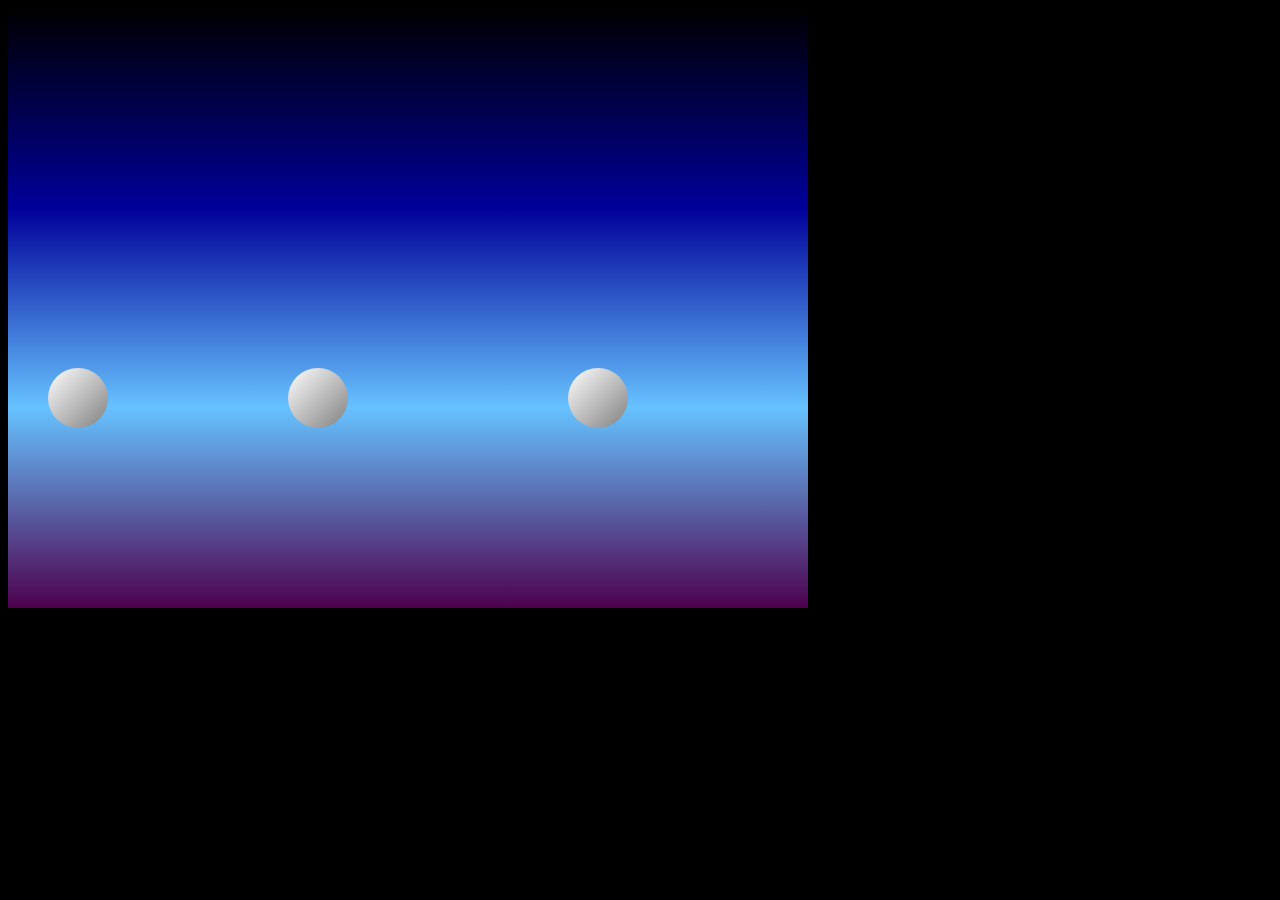
<file: bouncing balls/index.html>
<!DOCTYPE html>
<html  lang="en">
	<head>
	    <meta charset="UTF-8">
	    <title>Bouncing balls</title>
	    <link rel="stylesheet" href="style.css">
	</head>

	<body>
	      <div id="back">
		<div class="balloon-1 balloons"></div>
		<div class="balloon-2 balloons"></div>
		<div class="balloon-3 balloons"></div>
	      </div>

	</body>
</html>
</file>
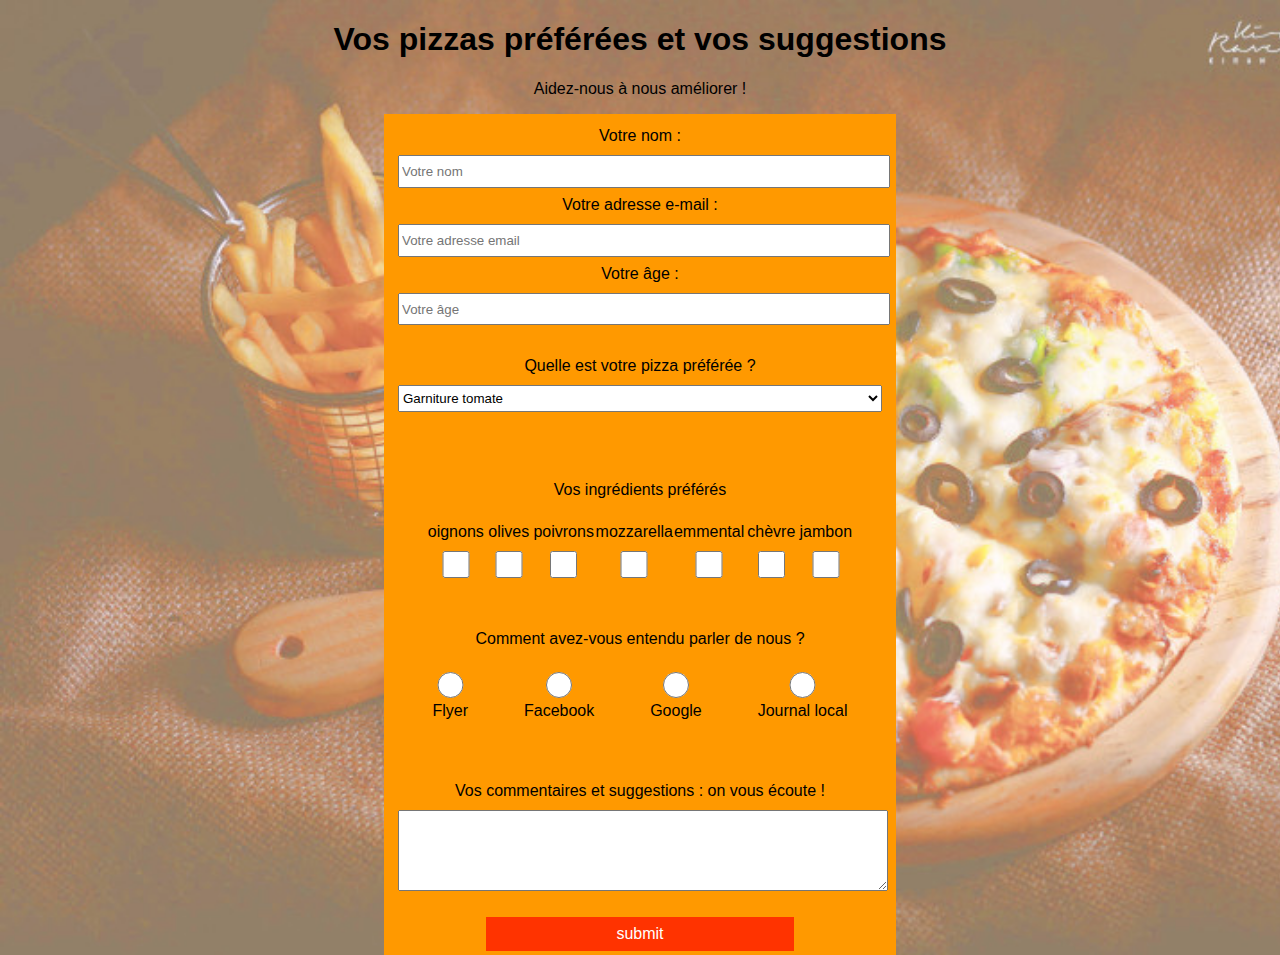
<file: la mamma pizzeria/index.html>
<!DOCTYPE html>
<html lang="fr">
    <head>
        <meta charset="utf-8">
        <meta name="viewport" content="width=device-width, initial-scale=1.0" />
        <title>Pizzeria La Mamma</title>
        <link rel="stylesheet" href="style.css">
    </head>
    <body>
        <h1 id="title">Vos pizzas préférées et vos suggestions</h1>
        <p id="description">Aidez-nous à nous améliorer !</p>
        <form id="survey-form">
            <fieldset>
                <label id="name-label">Votre nom :<input id="name" type="text" placeholder="Votre nom" required></label>
                <label id="email-label">Votre adresse e-mail :<input id="email" type="email" placeholder="Votre adresse email" required></label>
                <label id="number-label">Votre âge :<input id="number" type="number" min="12" max="88" placeholder="Votre âge"></label>
            </fieldset>

            <fieldset>
                <label for="dropdown">Quelle est votre pizza préférée ?
                    <select id="dropdown">
                        <option value="tomate">Garniture tomate</option>
                        <option value="creme">Garniture crème fraîche</option>
                        <option value="calzone">Calzone</option>
                    </select>
                </label>
            </fieldset>
            <fieldset class="spacing">
                <p>Vos ingrédients préférés</p>
                <div class="line">
                    <label for="oignons">oignons<input type="checkbox" value="oignons" id="oignons"></label>
                    <label for="olives">olives<input type="checkbox" value="olives" id="olives"></label>
                    <label for="poivrons">poivrons<input type="checkbox" value="poivrons" id="poivrons"></label>
                    <label for="mozzarella">mozzarella<input type="checkbox" value="mozzarella" id="mozzarella"></label>
                    <label for="emmental">emmental<input type="checkbox" value="emmental" id="emmental"></label>
                    <label for="chevre">chèvre<input type="checkbox" value="chevre" id="chevre"></label>
                    <label for="jambon">jambon<input type="checkbox" value="jambon" id="jambon"></label>
                </div>
            </fieldset>

            <fieldset class="spacing">
                <legend>Comment avez-vous entendu parler de nous ?</legend>
                <div class="line">
                    <label for="flyer"><input name="publicite" id="flyer" type="radio" value="flyer">Flyer</label>
                    <label for="facebook"><input name="publicite" id="facebook" type="radio" value="facebook">Facebook</label>
                    <label for="google"><input name="publicite" id="google" type="radio" value="google">Google</label>
                    <label for="journal-local"><input name="publicite" id="journal-local" type="radio" value="journal-local">Journal local</label>

                </div>
            </fieldset>
            <fieldset>
                <label for="suggestions">Vos commentaires et suggestions : on vous écoute !
                    <textarea id="suggestions" rows="5" cols="30"></textarea>
                </label>
            </fieldset>

            <input type="submit" value="submit" id="submit">
        </form>
    </body>
</html>
</file>
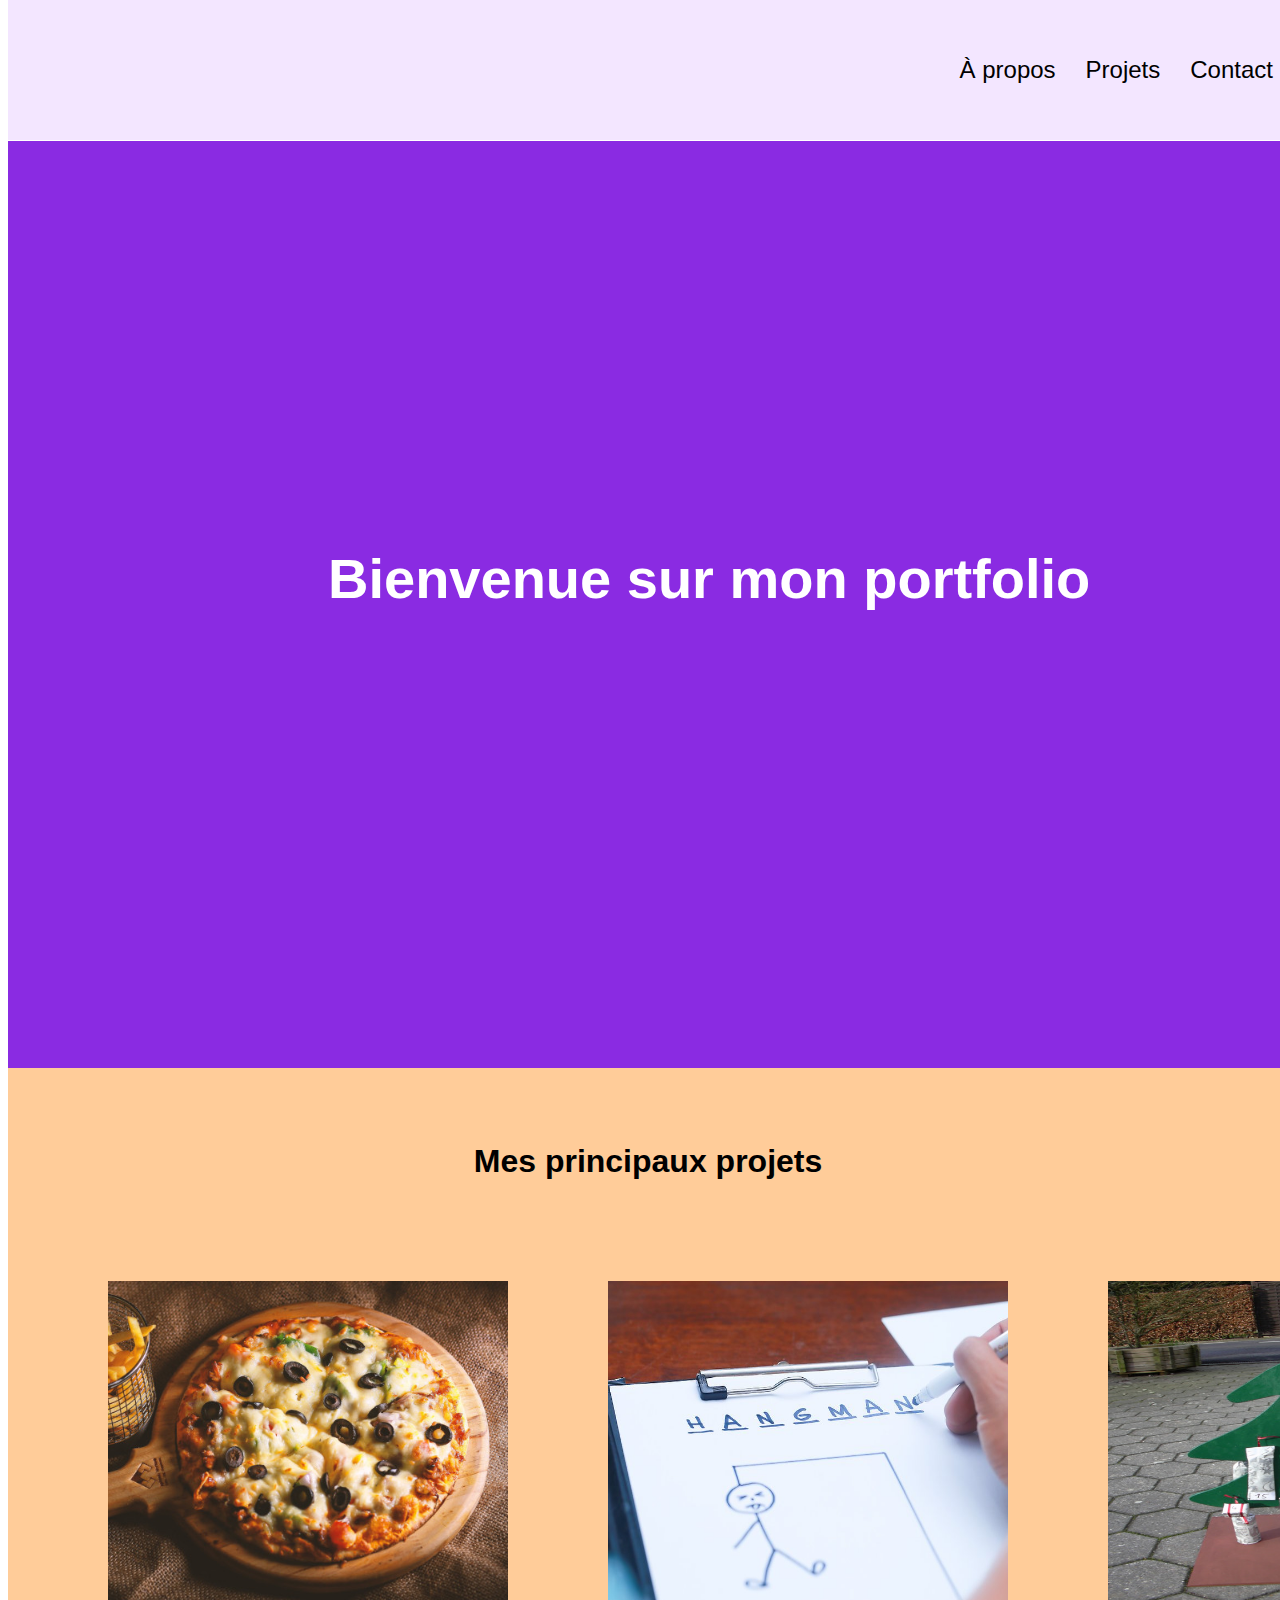
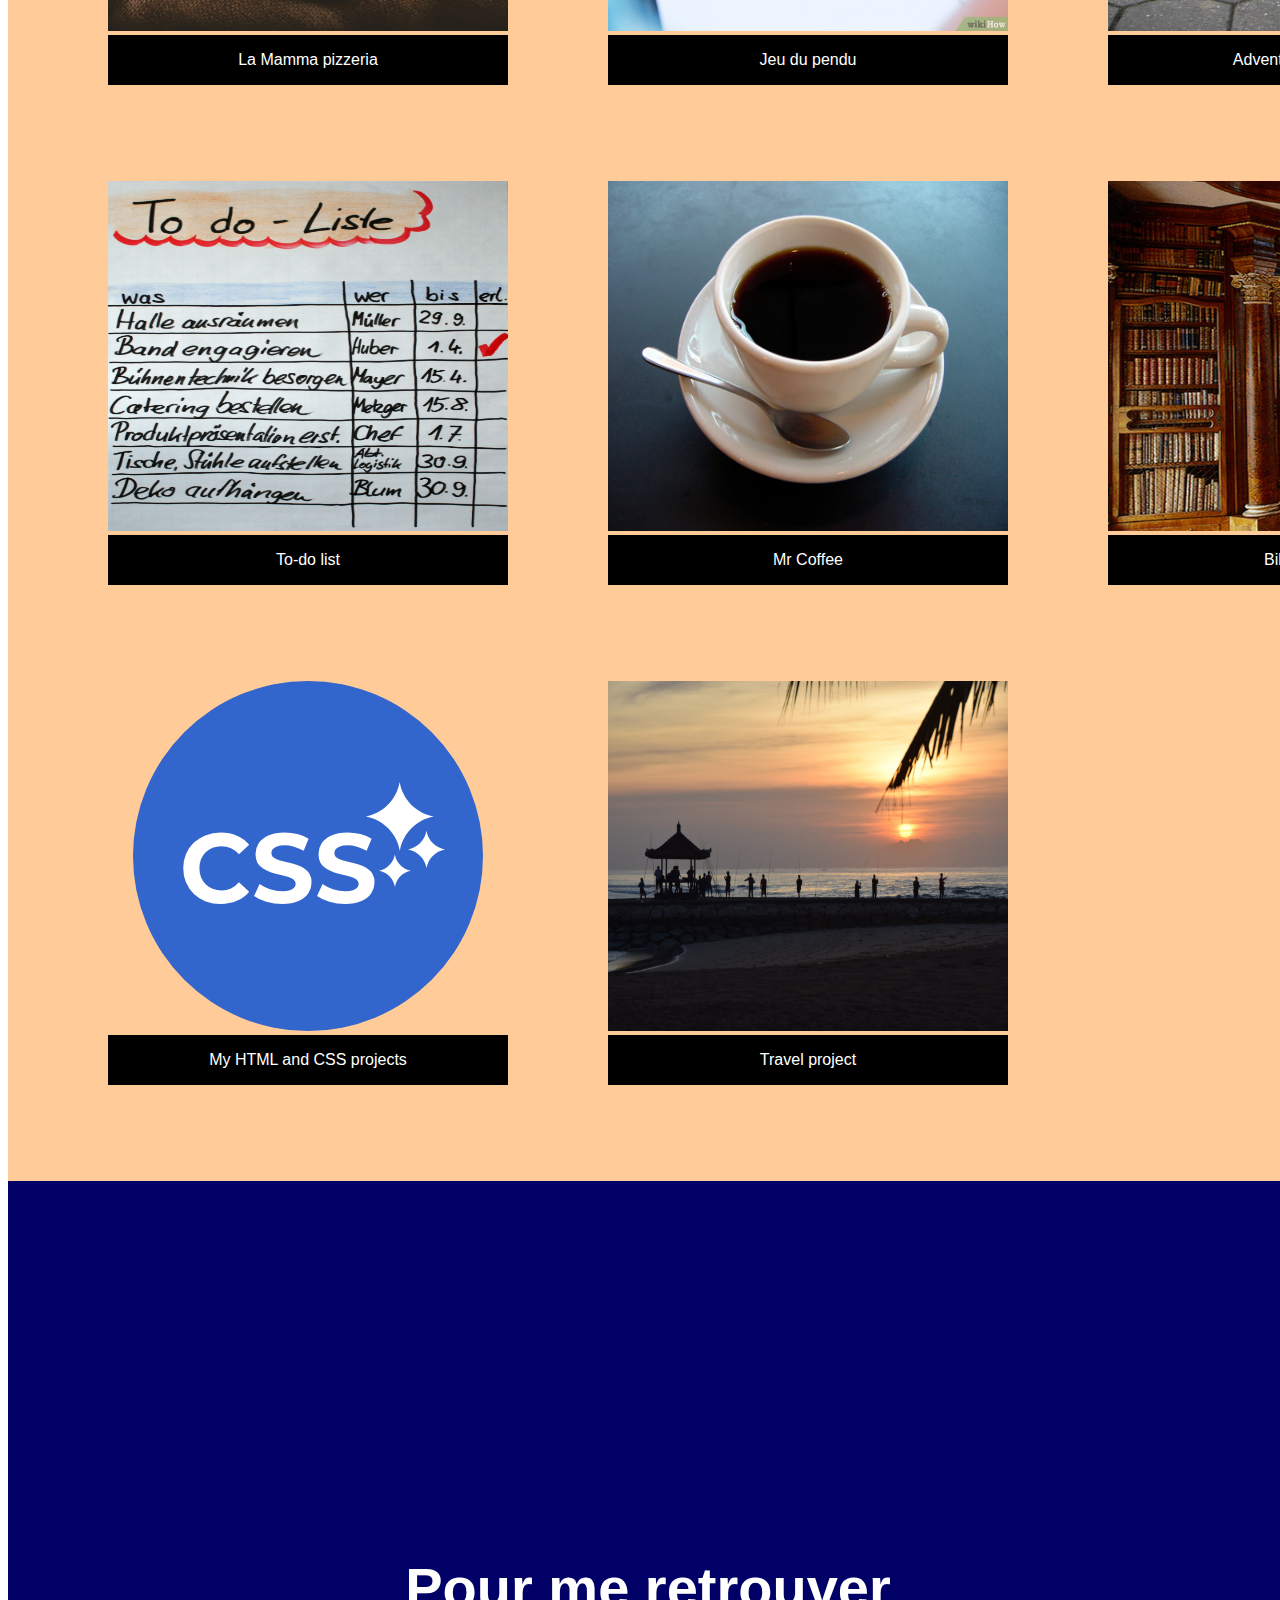
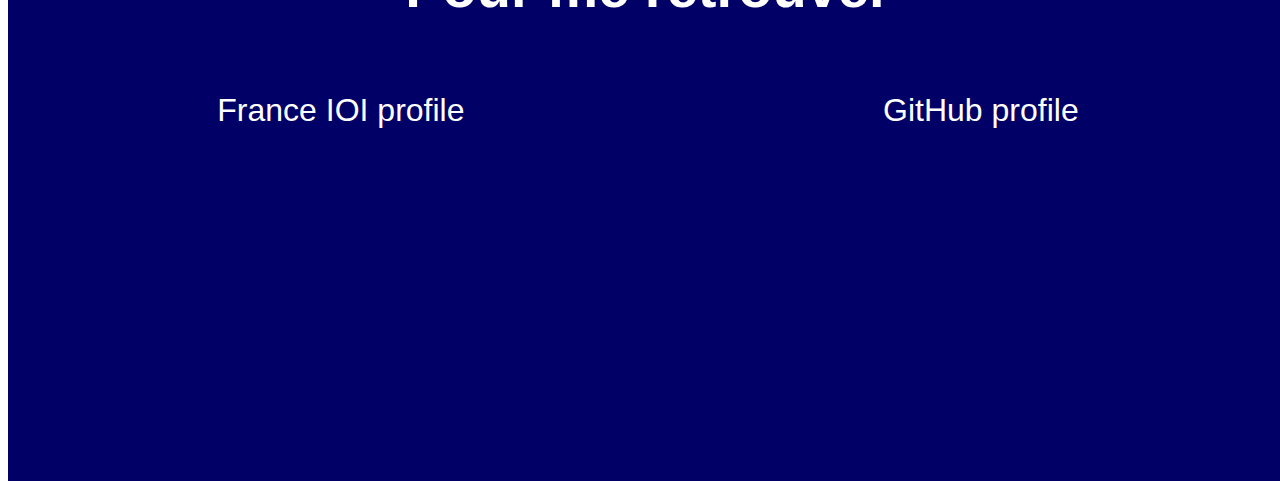
<file: personal portfolio/index.html>
<!DOCTYPE html>
<html lang="fr">
  
    <head>
        <meta charset="UTF-8">
        <meta name="viewport" content="width=device-width, initial-scale=1.0">
        <title>Portfolio personnel</title>
        <link rel="stylesheet" href="styles.css">
    </head>

    <body>
        <header id="header">
            <nav id="navbar">
                <a class="nav-link" href="#welcome-section">À propos</a>
                <a class="nav-link" href="#projects">Projets</a>
                <a class="nav-link" href="#profile">Contact</a>
            </nav>
        </header>
        <div id="reste">

            <section id="welcome-section">
                <h1>Bienvenue sur mon portfolio</h1>
            </section>
            <section id="projects">
                <h2>Mes principaux projets</h2>
                <div id="grid-elements">
                    <div class="project-tile">
                        <div class="tile-up"><img src="assets/pizza.jpeg" alt="image d'une pizza"></div>
                        <div class="tile-bottom"><a href="https://github.com/morgane-du-tweize/lamamma">La Mamma pizzeria</a></div>
                    </div>
                    <div class="project-tile">
                        <div class="tile-up"><img src="assets/pendu.jpg" alt="dessin du jeu du pendu"></div>
                        <div class="tile-bottom"><a href="https://github.com/morgane-du-tweize/Hangman">Jeu du pendu</a></div>
                    </div>
                    <div class="project-tile">
                        <div class="tile-up"><img src="assets/advent.jpg" alt="calendrier de l'avent avec un sapin"></div>
                        <div class="tile-bottom"><a href="https://github.com/morgane-du-tweize/adventofcode2021">Advent of Code 2021</a></div>
                    </div>
                    <div class="project-tile">
                        <div class="tile-up"><img src="assets/to_do_list.jpg" alt="tableau d'une liste de choses à faire"></div>
                        <div class="tile-bottom"><a href="https://github.com/morgane-du-tweize/todolist">To-do list</a></div>
                    </div>
                    <div class="project-tile">
                        <div class="tile-up"><img src="assets/cafe.jpg" alt="photo d'une tasse de café"></div>
                        <div class="tile-bottom"><a href="https://github.com/morgane-du-teize/mr_coffee">Mr Coffee</a></div>
                    </div>
                    <div class="project-tile">
                        <div class="tile-up"><img src="assets/biblio.jpg" alt="photo d'une bibliothèque"></div>
                        <div class="tile-bottom"><a href="https://github.com/morgane-du-tweize/Bibliotheque">Bibliothèque</a></div>
                    </div>
                    <div class="project-tile">
                        <div class="tile-up"><img src="assets/CSS_icon.svg" alt="logo CSS"></div>
                        <div class="tile-bottom"><a href="https://github.com/morgane-du-tweize/HTML-CSS-works">My HTML and CSS projects</a></div>
                    </div>
                    <div class="project-tile">
                        <div class="tile-up"><img src="assets/travel.jpg" alt="photo d'une plage au coucher du soleil"></div>
                        <div class="tile-bottom"><a href="https://github.com/morgane-du-tweize/retravel">Travel project</a></div>
                    </div>
                </div>
            </section>

            <section id="profile">
                <h2>Pour me retrouver</h2>
                <div id="bottom-links">
                    <div class="bottom-profile"><a href="http://www.france-ioi.org/user/perso.php?sLogin=applefield">France IOI profile</a> </div>
                    <div class="bottom-profile"><a href="https://github.com/morgane-du-tweize">GitHub profile</a> </div>
                </div>
            </section>

            <footer></footer>
        </div>

    </body>
</html>
</file>
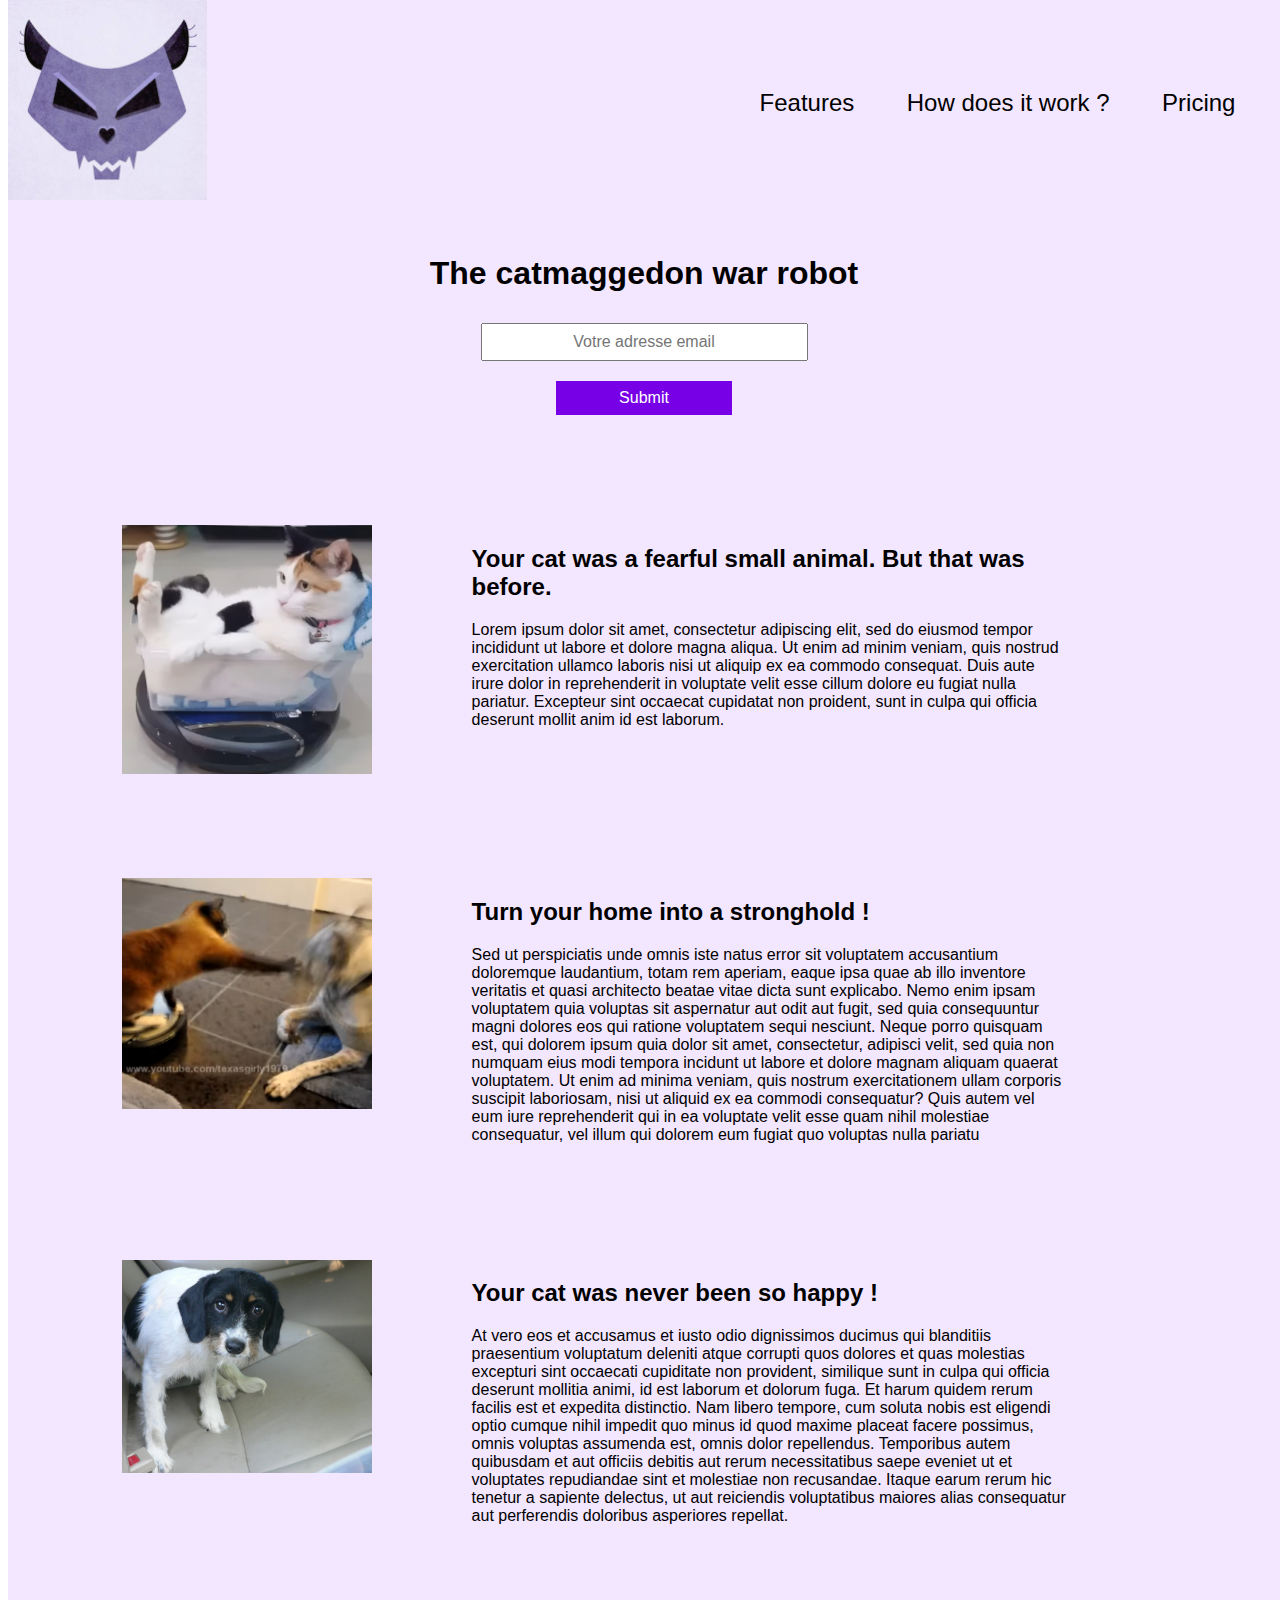
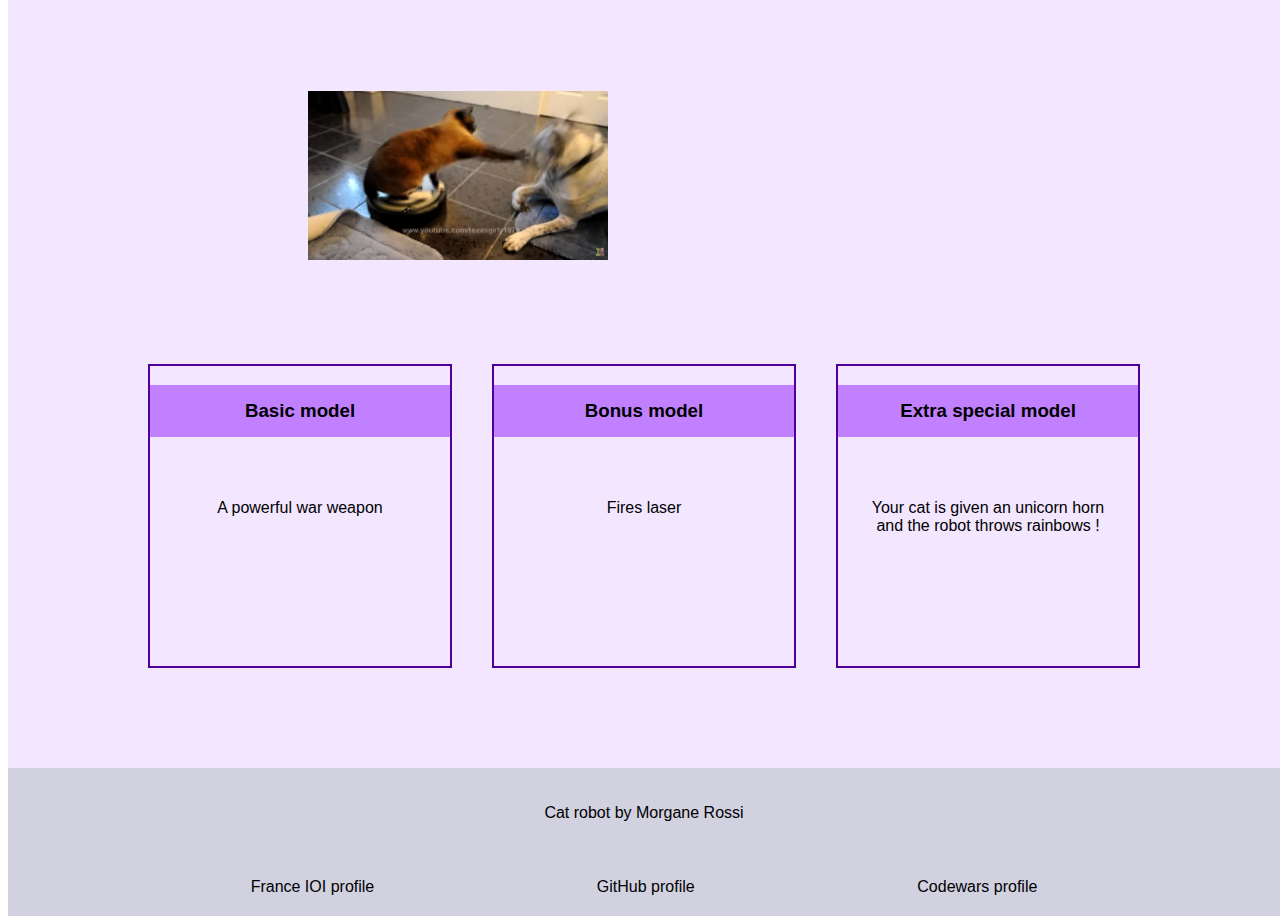
<file: product landing page/index.html>
<!DOCTYPE html>
<html lang="en">
<head>
    <meta charset="UTF-8" />
    <meta name="viewport" content="width=device-width, initial-scale=1.0">
    <title>Premium cat war robot</title>
    <link rel="stylesheet" href="style.css">
</head>
 
<body>
    <header id="header">
        <div>
            <img src="assets/stylized_cat.jpg" alt="a robotic cat" id="header-img">
        </div>

        <nav id="nav-bar">
            <a class="nav-link" href="#top-features">Features</a>
            <a class="nav-link" href="#iframe">How does it work ?</a>
            <a class="nav-link" href="#prices">Pricing</a>
        </nav>
    </header>

    <div id="reste">
        <div id="top-presentation">
            <h1>The catmaggedon war robot</h1>
            <form id="form" action="https://www.freecodecamp.com/email-submit">
     
                <label id="email-label"><input id="email" type="email" placeholder="Votre adresse email"></label><br>
                <input type="submit" value="Submit" id="submit">
            </form>
        </div>

        <div id="top-features">
            <div class="feature-element">
                <div ><img class="img-features" src="assets/catroomba.png" alt="a cat inside a box on a roomba robot"></div>
                <div class="text-features">
                    <h2>Your cat was a fearful small animal. But that was before.</h2>
                    <p>
                        Lorem ipsum dolor sit amet, consectetur adipiscing elit, sed do eiusmod tempor incididunt ut labore et dolore magna aliqua.
                         Ut enim ad minim veniam, quis nostrud exercitation ullamco laboris nisi ut aliquip ex ea commodo consequat.
                          Duis aute irure dolor in reprehenderit in voluptate velit esse cillum dolore eu fugiat nulla pariatur.
                           Excepteur sint occaecat cupidatat non proident, sunt in culpa qui officia deserunt mollit anim id est laborum.
                    </p>
                </div>
            </div>

            <div class="feature-element">
                <div ><img class="img-features" src="assets/punch.png" alt="a cat on a roomba robot and hitting a dog"></div>
                <div class="text-features">
                    <h2>Turn your home into a stronghold !</h2>
                    <p>
                        Sed ut perspiciatis unde omnis iste natus error sit voluptatem accusantium doloremque laudantium, totam rem aperiam,
                         eaque ipsa quae ab illo inventore veritatis et quasi architecto beatae vitae dicta sunt explicabo.
                          Nemo enim ipsam voluptatem quia voluptas sit aspernatur aut odit aut fugit,
                           sed quia consequuntur magni dolores eos qui ratione voluptatem sequi nesciunt.
                            Neque porro quisquam est, qui dolorem ipsum quia dolor sit amet, consectetur, adipisci velit,
                             sed quia non numquam eius modi tempora incidunt ut labore et dolore magnam aliquam quaerat voluptatem.
                              Ut enim ad minima veniam, quis nostrum exercitationem ullam corporis suscipit laboriosam, nisi ut aliquid ex ea commodi consequatur?
                               Quis autem vel eum iure reprehenderit qui in ea voluptate velit esse quam nihil molestiae consequatur,
                                vel illum qui dolorem eum fugiat quo voluptas nulla pariatu
                    </p>
                </div>
            </div>

            <div class="feature-element">
                <div ><img class="img-features" src="assets/scareddog.png" alt="a scared dog"></div>
                <div class="text-features">
                    <h2>Your cat was never been so happy !</h2>
                    <p>At vero eos et accusamus et iusto odio dignissimos ducimus qui blanditiis praesentium voluptatum deleniti atque corrupti quos dolores
                         et quas molestias excepturi sint occaecati cupiditate non provident, similique sunt in culpa qui officia deserunt mollitia animi,
                          id est laborum et dolorum fuga. Et harum quidem rerum facilis est et expedita distinctio. Nam libero tempore,
                           cum soluta nobis est eligendi optio cumque nihil impedit quo minus id quod maxime placeat facere possimus, omnis voluptas assumenda est,
                            omnis dolor repellendus. Temporibus autem quibusdam et aut officiis debitis aut rerum necessitatibus saepe eveniet ut et
                             voluptates repudiandae sint et molestiae non recusandae. Itaque earum rerum hic tenetur a sapiente delectus,
                              ut aut reiciendis voluptatibus maiores alias consequatur aut perferendis doloribus asperiores repellat.</p>
                </div>
            </div>

        </div>

        <div id="iframe">
                <img src="assets/punch_deux.png" alt="larger image of a cat on a roomba robot hitting a dog">
        </div>
        <div>
            
            <div id="prices">
                <div class="model">
                    <h3>Basic model</h3>
                    <br>
                    <p>A powerful war weapon</p>
                </div>
                <div class="model">
                    <h3>Bonus model</h3>
                    <br>
                    <p>Fires laser</p>
                </div>
                <div class="model">
                    <h3>Extra special model</h3>
                    <br>
                    <p>Your cat is given an unicorn horn and the robot throws rainbows !</p>
                </div>
            </div>
        </div>

        <footer id="footer">
            <p>Cat robot by Morgane Rossi</p>
            <div id="footer-links">
                <div><a href="http://www.france-ioi.org/user/perso.php?sLogin=applefield">France IOI profile</a> 
                </div>
                <div><a href="https://github.com/morgane-du-tweize">GitHub profile</a> </div>
                <div>Codewars profile</div>
            </div>

        </footer>
    </div>

</body>
</html>
</file>
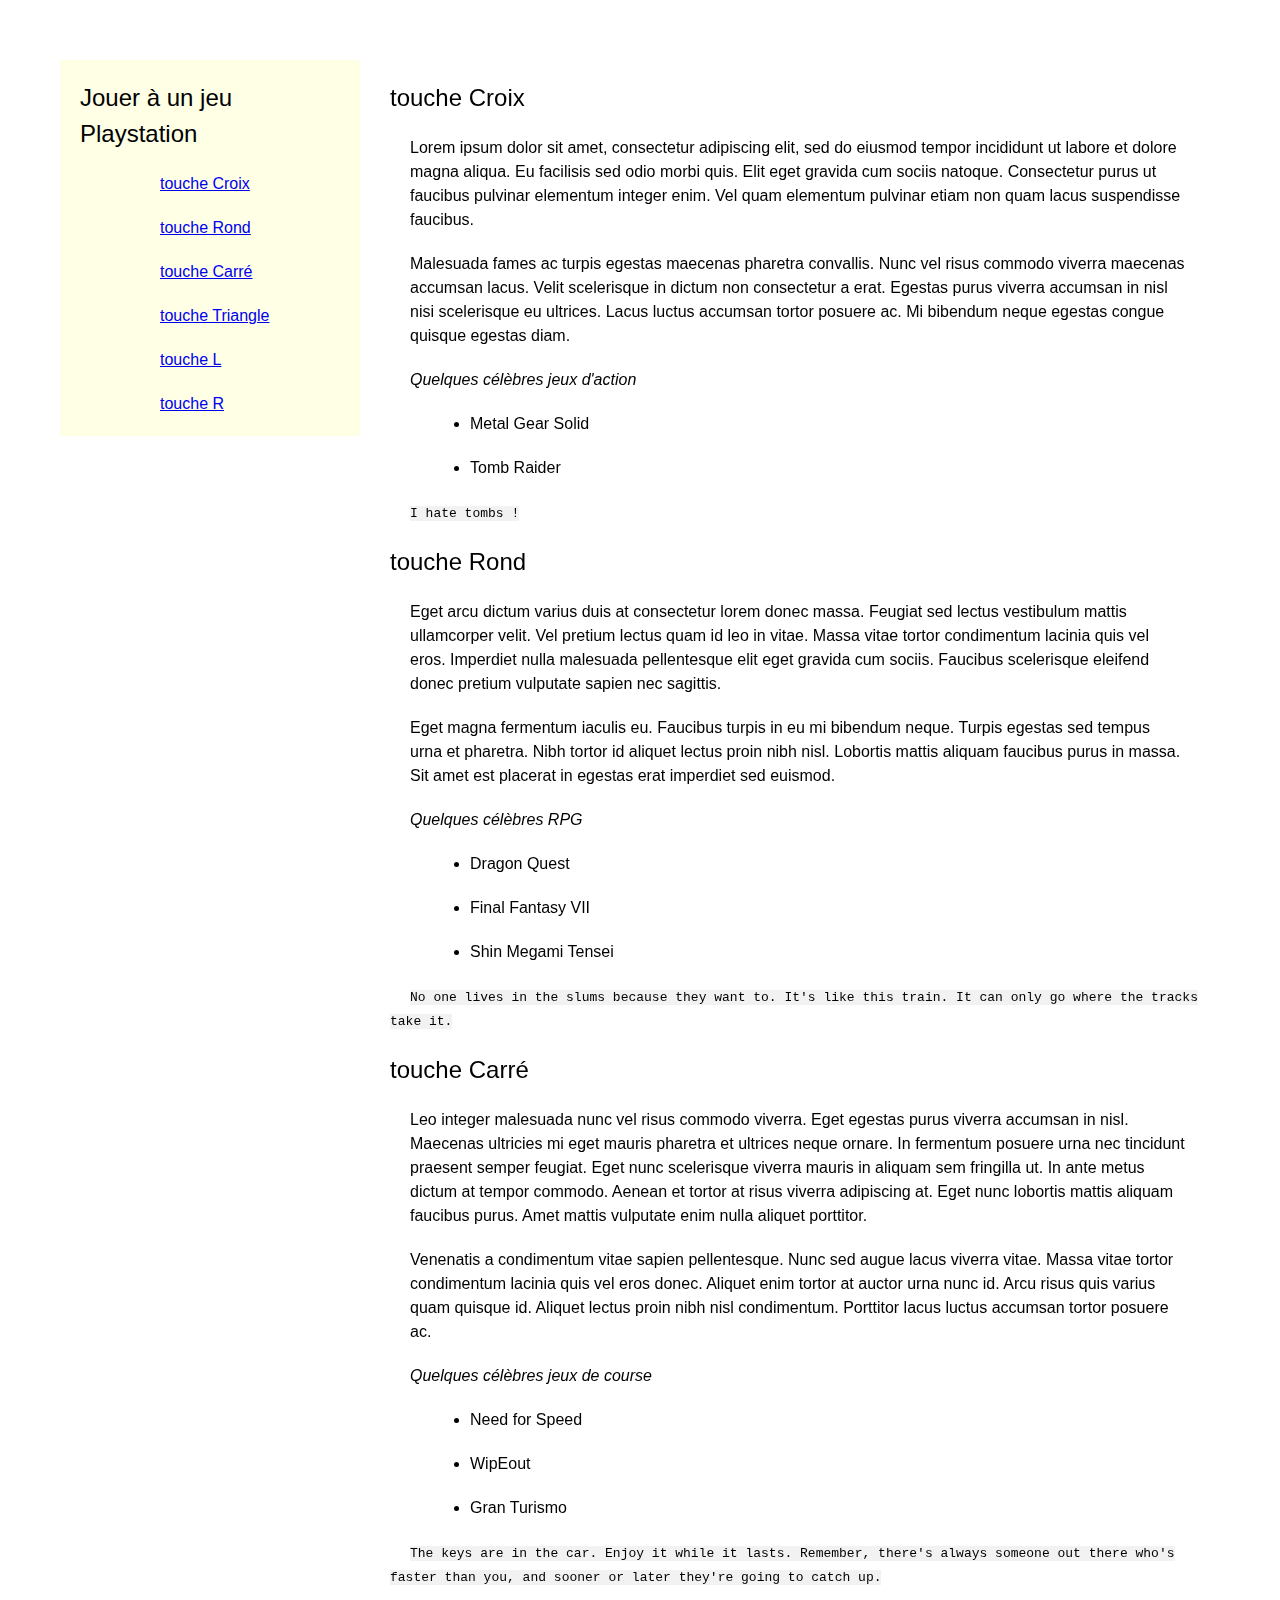
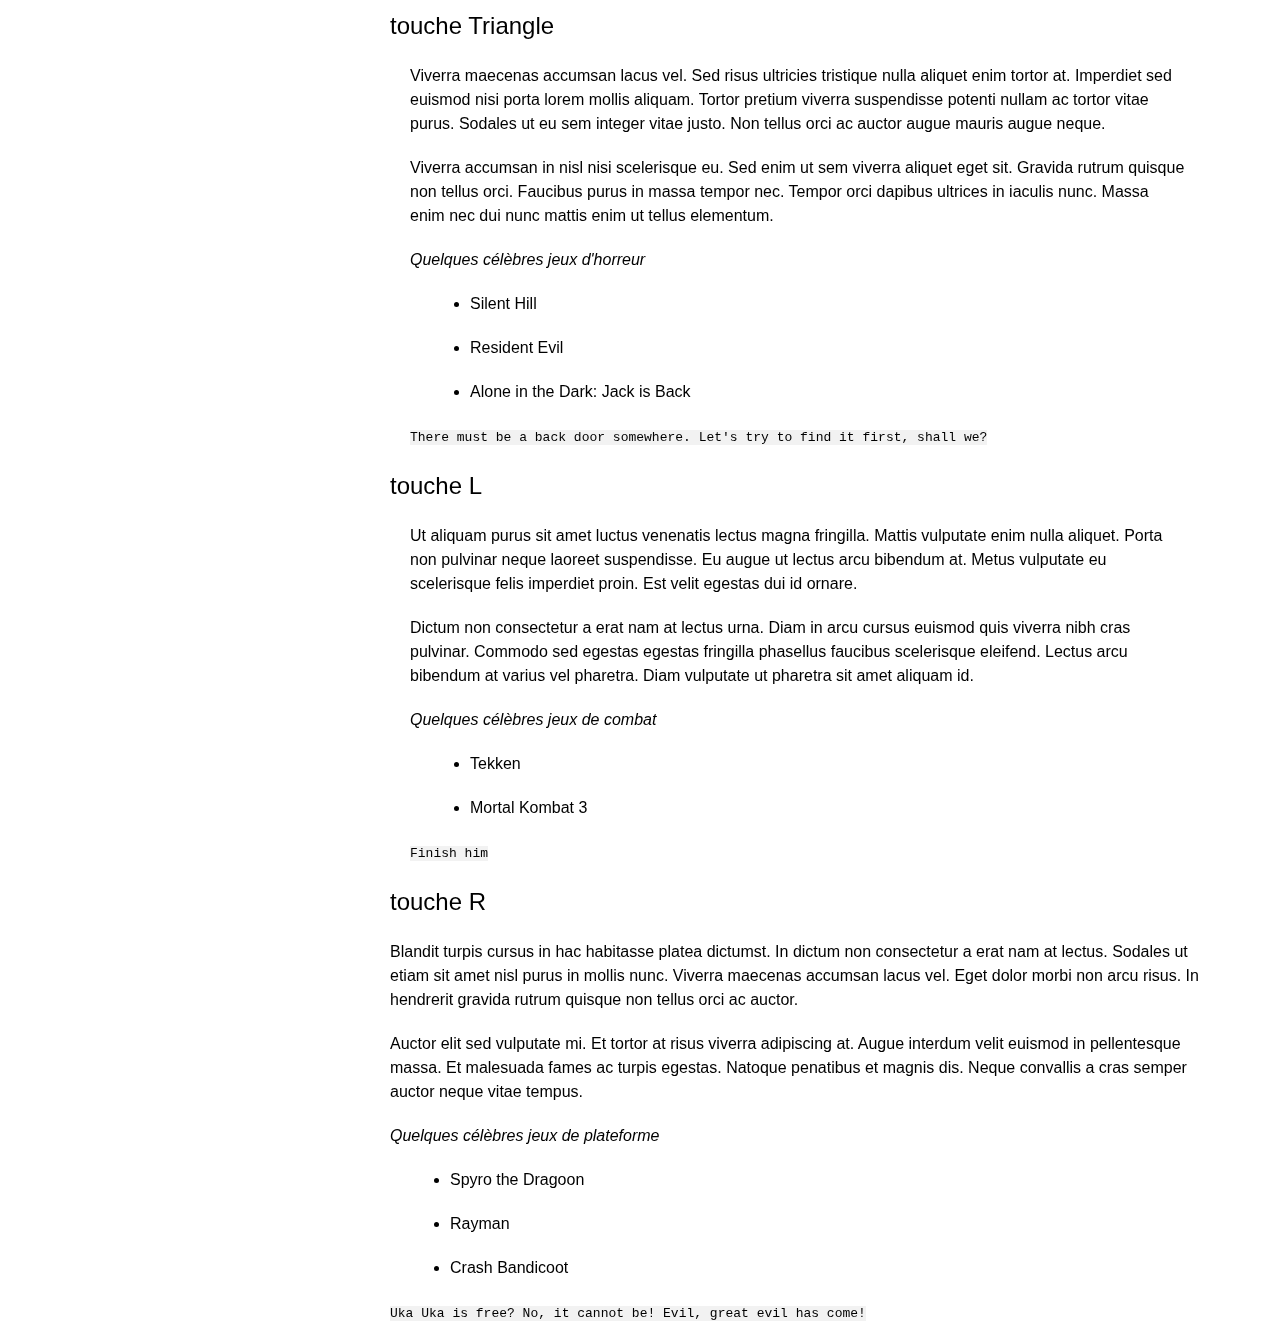
<file: technical documentation page/index.html>
<!DOCTYPE html>
<html lang="fr">
    <head>
        <meta charset="utf-8">
        <meta name="viewport" content="width=device-width">
        <title>Comment jouer à un jeu sur Playstation</title>
        <link rel="stylesheet" href="style.css">
    </head>
    <body>
        <nav id="navbar">
            <header>Jouer à un jeu Playstation</header>
            <ul>
                <li><a class="nav-link" href="#touche_Croix">touche Croix</a></li>
                <li><a class="nav-link" href="#touche_Rond">touche Rond</a></li>
                <li><a class="nav-link" href="#touche_Carré">touche Carré</a></li>
                <li><a class="nav-link" href="#touche_Triangle">touche Triangle</a></li>
                <li><a class="nav-link" href="#touche_L">touche L</a></li>
                <li><a class="nav-link" href="#touche_R">touche R</a></li>
            </ul>

        </nav>
        <main id="main-doc">
            <section class="main-section" id="touche_Croix">
                <header>touche Croix</header>
                <article>
                    <p>Lorem ipsum dolor sit amet, consectetur adipiscing elit, sed do eiusmod tempor incididunt ut labore et dolore magna aliqua. Eu facilisis sed odio morbi quis. Elit eget gravida cum sociis natoque. Consectetur purus ut faucibus pulvinar elementum integer enim. Vel quam elementum pulvinar etiam non quam lacus suspendisse faucibus.</p>
                    <p>Malesuada fames ac turpis egestas maecenas pharetra convallis. Nunc vel risus commodo viverra maecenas accumsan lacus. Velit scelerisque in dictum non consectetur a erat. Egestas purus viverra accumsan in nisl nisi scelerisque eu ultrices. Lacus luctus accumsan tortor posuere ac. Mi bibendum neque egestas congue quisque egestas diam.</p>
                    <p class="introducing">Quelques célèbres jeux d'action</p>
                    <ul>
                        <li>Metal Gear Solid</li>
                        <li>Tomb Raider</li>
                    </ul>
                    <code>I hate tombs !</code>
                </article>
            </section>
            <section class="main-section" id="touche_Rond">
                <header>touche Rond</header>
                <article>
                    <p>Eget arcu dictum varius duis at consectetur lorem donec massa. Feugiat sed lectus vestibulum mattis ullamcorper velit. Vel pretium lectus quam id leo in vitae. Massa vitae tortor condimentum lacinia quis vel eros. Imperdiet nulla malesuada pellentesque elit eget gravida cum sociis. Faucibus scelerisque eleifend donec pretium vulputate sapien nec sagittis.</p>
                    <p>Eget magna fermentum iaculis eu. Faucibus turpis in eu mi bibendum neque. Turpis egestas sed tempus urna et pharetra. Nibh tortor id aliquet lectus proin nibh nisl. Lobortis mattis aliquam faucibus purus in massa. Sit amet est placerat in egestas erat imperdiet sed euismod. </p>
                    <p class="introducing">Quelques célèbres RPG</p>
                    <ul>
                        <li>Dragon Quest</li>
                        <li>Final Fantasy VII</li>
                        <li>Shin Megami Tensei</li>
                    </ul>
                    <code>No one lives in the slums because they want to. It's like this train. It can only go where the tracks take it.</code>
                </article>
            </section>
            <section class="main-section" id="touche_Carré">
                <header>touche Carré</header>
                <article>
                    <p>Leo integer malesuada nunc vel risus commodo viverra. Eget egestas purus viverra accumsan in nisl. Maecenas ultricies mi eget mauris pharetra et ultrices neque ornare. In fermentum posuere urna nec tincidunt praesent semper feugiat. Eget nunc scelerisque viverra mauris in aliquam sem fringilla ut. In ante metus dictum at tempor commodo. Aenean et tortor at risus viverra adipiscing at. Eget nunc lobortis mattis aliquam faucibus purus. Amet mattis vulputate enim nulla aliquet porttitor.</p>
                    <p>Venenatis a condimentum vitae sapien pellentesque. Nunc sed augue lacus viverra vitae. Massa vitae tortor condimentum lacinia quis vel eros donec. Aliquet enim tortor at auctor urna nunc id. Arcu risus quis varius quam quisque id. Aliquet lectus proin nibh nisl condimentum. Porttitor lacus luctus accumsan tortor posuere ac.</p>
                    <p class="introducing">Quelques célèbres jeux de course</p>
                    <ul>
                        <li>Need for Speed</li>
                        <li>WipEout</li>
                        <li>Gran Turismo</li>
                    </ul>
                    <code>The keys are in the car. Enjoy it while it lasts. Remember, there's always someone out there who's faster than you, and sooner or later they're going to catch up.</code>
                </article>
            </section>
            <section class="main-section" id="touche_Triangle">
                <header>touche Triangle</header>
                <article>
                    <p>Viverra maecenas accumsan lacus vel. Sed risus ultricies tristique nulla aliquet enim tortor at. Imperdiet sed euismod nisi porta lorem mollis aliquam. Tortor pretium viverra suspendisse potenti nullam ac tortor vitae purus. Sodales ut eu sem integer vitae justo. Non tellus orci ac auctor augue mauris augue neque.</p>
                    <p>Viverra accumsan in nisl nisi scelerisque eu. Sed enim ut sem viverra aliquet eget sit. Gravida rutrum quisque non tellus orci. Faucibus purus in massa tempor nec. Tempor orci dapibus ultrices in iaculis nunc. Massa enim nec dui nunc mattis enim ut tellus elementum.</p>
                    <p class="introducing">Quelques célèbres jeux d'horreur</p>
                    <ul>
                        <li>Silent Hill</li>
                        <li>Resident Evil</li>
                        <li>Alone in the Dark: Jack is Back</li>
                    </ul>
                    <code>There must be a back door somewhere. Let's try to find it first, shall we?</code>
                </article>
            </section>
            <section class="main-section" id="touche_L">
                <header>touche L</header>
                <article>
                    <p>Ut aliquam purus sit amet luctus venenatis lectus magna fringilla. Mattis vulputate enim nulla aliquet. Porta non pulvinar neque laoreet suspendisse. Eu augue ut lectus arcu bibendum at. Metus vulputate eu scelerisque felis imperdiet proin. Est velit egestas dui id ornare.</p>
                    <p>Dictum non consectetur a erat nam at lectus urna. Diam in arcu cursus euismod quis viverra nibh cras pulvinar. Commodo sed egestas egestas fringilla phasellus faucibus scelerisque eleifend. Lectus arcu bibendum at varius vel pharetra. Diam vulputate ut pharetra sit amet aliquam id.</p>
                    <p class="introducing">Quelques célèbres jeux de combat</p>
                    <ul>
                        <li>Tekken</li>
                        <li>Mortal Kombat 3</li>
                    </ul>
                    <code>Finish him</code>
                </article>
            </section>
            <section class="main-section" id="touche_R">
                <header>touche R</header>
                <p>Blandit turpis cursus in hac habitasse platea dictumst. In dictum non consectetur a erat nam at lectus. Sodales ut etiam sit amet nisl purus in mollis nunc. Viverra maecenas accumsan lacus vel. Eget dolor morbi non arcu risus. In hendrerit gravida rutrum quisque non tellus orci ac auctor.</p>
                <p>Auctor elit sed vulputate mi. Et tortor at risus viverra adipiscing at. Augue interdum velit euismod in pellentesque massa. Et malesuada fames ac turpis egestas. Natoque penatibus et magnis dis. Neque convallis a cras semper auctor neque vitae tempus.</p>
                <p class="introducing">Quelques célèbres jeux de plateforme</p>
                <ul>
                    <li>Spyro the Dragoon</li>
                    <li>Rayman</li>
                    <li>Crash Bandicoot</li>
                </ul>
                <code>Uka Uka is free? No, it cannot be! Evil, great evil has come!</code>
            </section>
        </main>
    </body>
</html>
</file>
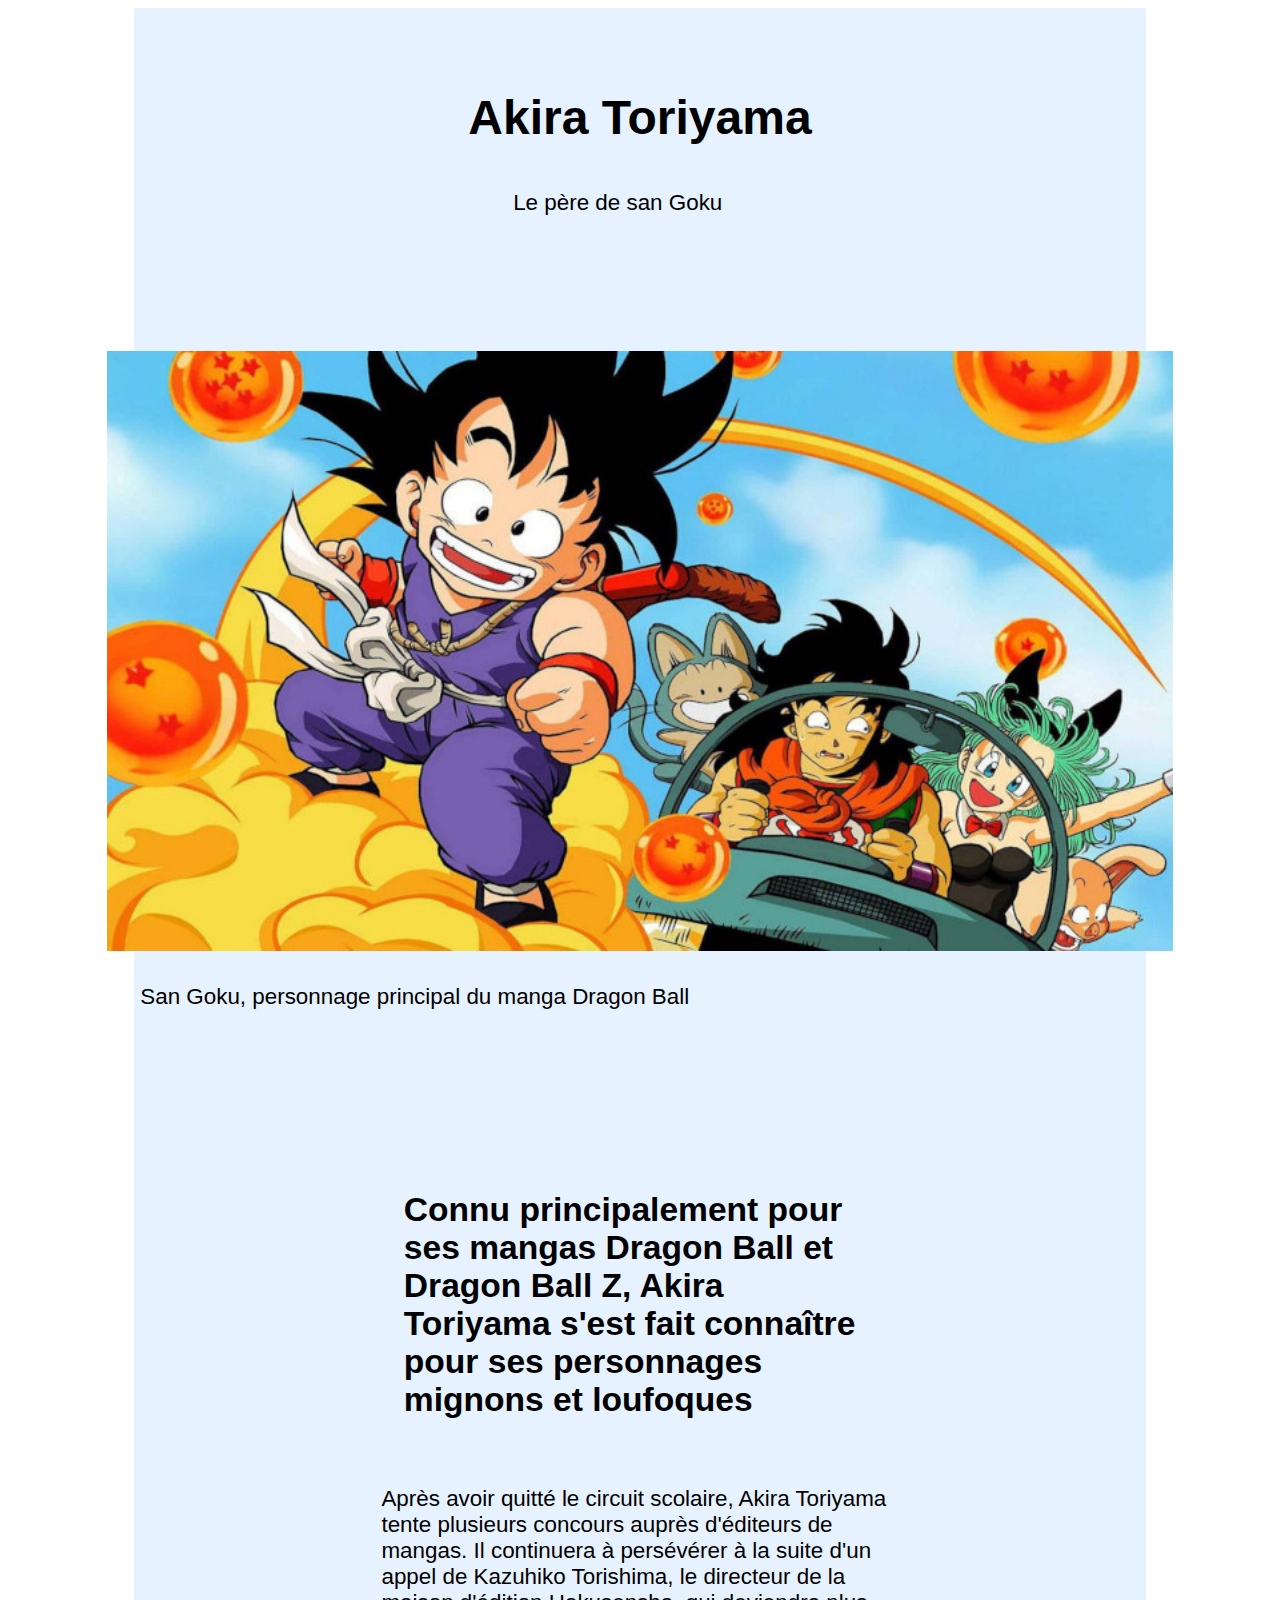
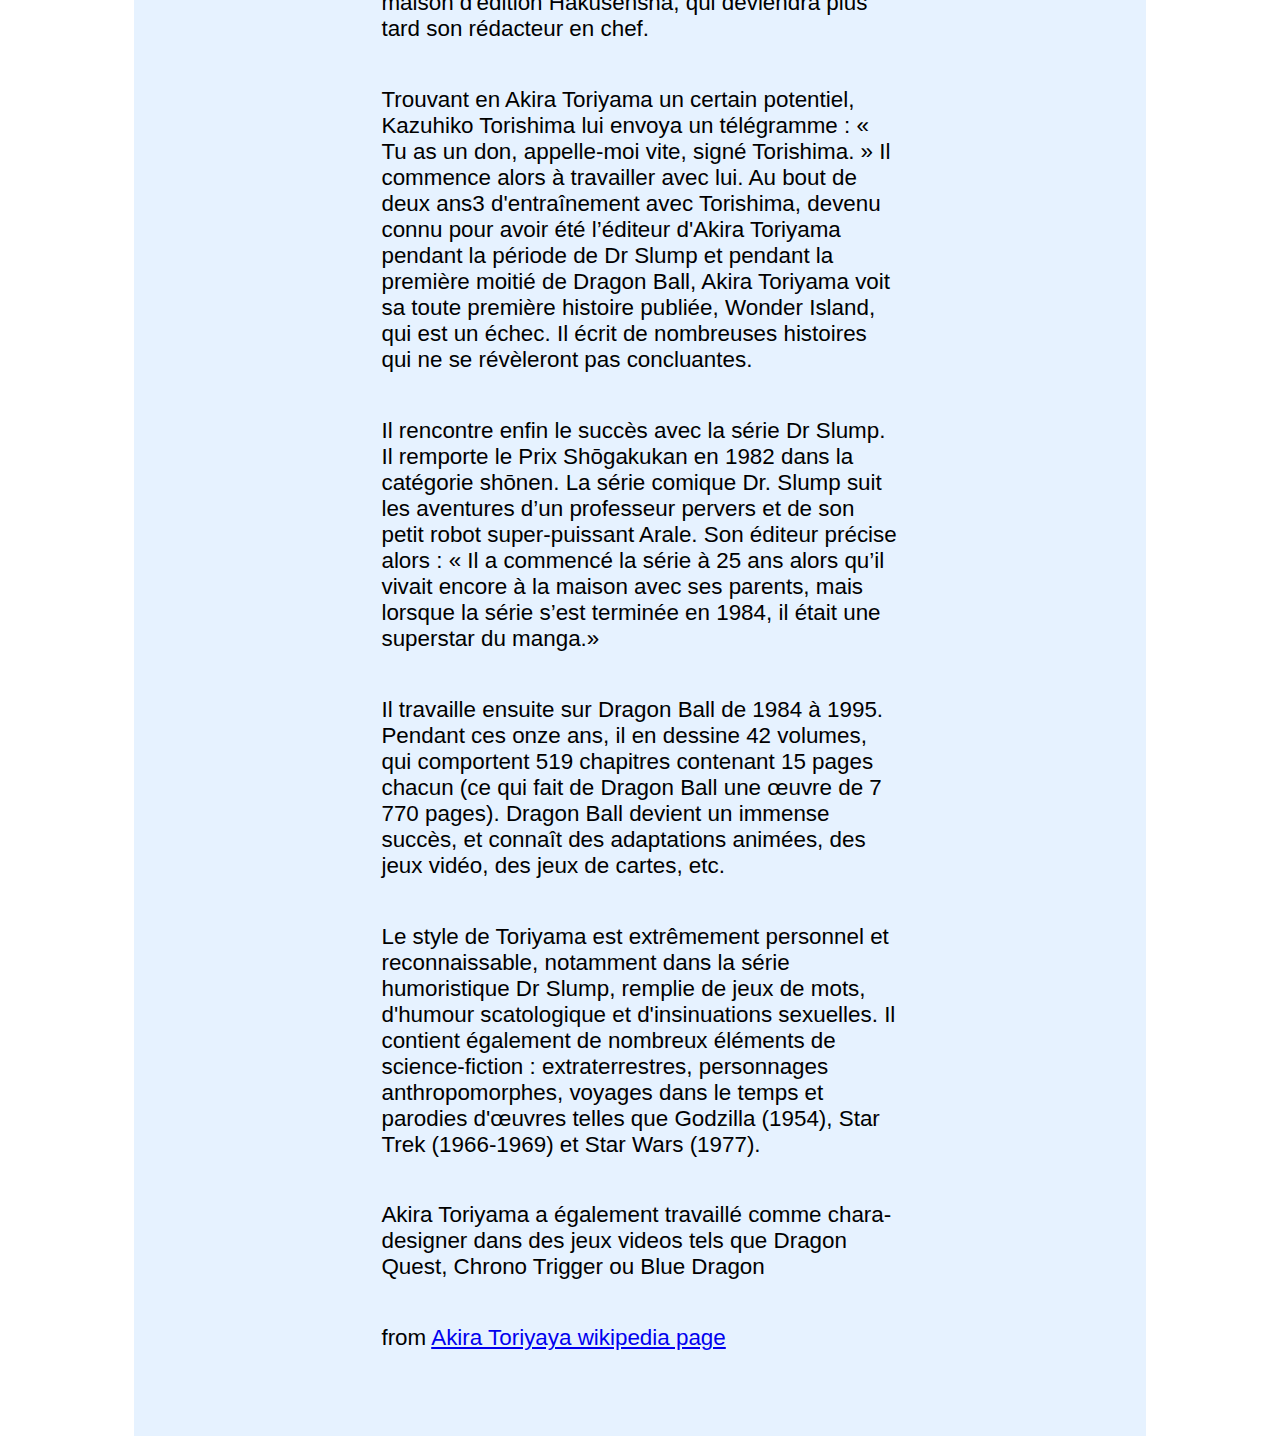
<file: tribute page/index.html>
<!DOCTYPE html>
<html lang="fr">
    <head>
        <meta name="viewport" content="width=device-width, initial-scale=1">
        <meta charset="utf-8">
        <title>Akira Toriyama tribute page</title>
        <link rel="stylesheet" href="style.css">
    </head>
    <body>

        <main id="main">
            
            <div id="top">
                <h1 id="title">Akira Toriyama</h1>
                <p>Le père de san Goku</p>
            </div>
            <figure id="img-div">
                <img id="image" src="assets/dbz.jpg" alt="dessin dans Dragon Ball. On voit san Goku enfant sur son nuage magique, puis Yamcha et Bulma dans une voiture volante">
                <figcaption id="img-caption">San Goku, personnage principal du manga Dragon Ball</figcaption>
            </figure>
            <div id="tribute-info">
                <h2>Connu principalement pour ses mangas Dragon Ball et Dragon Ball Z, Akira Toriyama s'est fait connaître pour ses personnages mignons et loufoques</h2>
                <p>Après avoir quitté le circuit scolaire, Akira Toriyama tente plusieurs concours auprès d'éditeurs de mangas. Il continuera à persévérer à la suite d'un appel de Kazuhiko Torishima, le directeur de la maison d'édition Hakusensha, qui deviendra plus tard son rédacteur en chef.</p>
                <p>Trouvant en Akira Toriyama un certain potentiel, Kazuhiko Torishima lui envoya un télégramme : « Tu as un don, appelle-moi vite, signé Torishima. » Il commence alors à travailler avec lui. Au bout de deux ans3 d'entraînement avec Torishima, devenu connu pour avoir été l’éditeur d'Akira Toriyama pendant la période de Dr Slump et pendant la première moitié de Dragon Ball, Akira Toriyama voit sa toute première histoire publiée, Wonder Island, qui est un échec. Il écrit de nombreuses histoires qui ne se révèleront pas concluantes.</p>
                <p>Il rencontre enfin le succès avec la série Dr Slump. Il remporte le Prix Shōgakukan en 1982 dans la catégorie shōnen. La série comique Dr. Slump suit les aventures d’un professeur pervers et de son petit robot super-puissant Arale. Son éditeur précise alors : « Il a commencé la série à 25 ans alors qu’il vivait encore à la maison avec ses parents, mais lorsque la série s’est terminée en 1984, il était une superstar du manga.»</p>
                <p>Il travaille ensuite sur Dragon Ball de 1984 à 1995. Pendant ces onze ans, il en dessine 42 volumes, qui comportent 519 chapitres contenant 15 pages chacun (ce qui fait de Dragon Ball une œuvre de 7 770 pages). Dragon Ball devient un immense succès, et connaît des adaptations animées, des jeux vidéo, des jeux de cartes, etc.</p>
                <p> Le style de Toriyama est extrêmement personnel et reconnaissable, notamment dans la série humoristique Dr Slump, remplie de jeux de mots, d'humour scatologique et d'insinuations sexuelles. Il contient également de nombreux éléments de science-fiction : extraterrestres, personnages anthropomorphes, voyages dans le temps et parodies d'œuvres telles que Godzilla (1954), Star Trek (1966-1969) et Star Wars (1977).</p>
                <p>Akira Toriyama a également travaillé comme chara-designer dans des jeux videos tels que Dragon Quest, Chrono Trigger ou Blue Dragon</p>
                <p>from <a href="https://fr.wikipedia.org/wiki/Akira_Toriyama" target="_blank" id="tribute-link">Akira Toriyaya wikipedia page</a> </p>
            </div>
        </main>
    </body>
</html>
</file>
<file: bouncing balls/style.css>
body {
    background-color: rgb(0, 0, 0);
  }

  #back {
    position: relative;
    padding: 0;
    margin: 0;
    top: 0;
    left: 0;
    width: 800px;
    height: 600px;
    background: linear-gradient(black, #000099, #66c2ff, #4d004d), blue;
  }

.balloons {
    background-color: white;
    height: 60px;
    width: 60px;
    border-radius: 50%;
    position: absolute;
    top: 60%;
    animation-iteration-count: infinite;
    background: linear-gradient(
        to bottom right,
        #ffffff 0%,
        #808080 100%
    );
}
  
.balloon-1 {
    margin-top: 0px;
    margin-left: 5%;
    animation-name: bounce-1;
    animation-duration: 1s;
    animation-timing-function: ease-out;
}
  
.balloon-2 {
    margin-top: 0px;
    margin-left: 35%;
    animation-name: bounce-2;
    animation-duration: 0.85s;
    animation-timing-function: ease-out;  
}
  
.balloon-3 {
    margin-top: 0px;
    margin-left: 70%;
    animation-name: bounce-3;
    animation-duration: 1.15s;
    animation-timing-function: ease-out;
}
  
@keyframes bounce-1 {
    0% {
        top: 0px;
    }
  
    50% {
        top: 400px;
        width: 100px;
        height: 70px;
    }

    100% {
        top: 0px;
    }
}
  
@keyframes bounce-2 {
    0% {
        top: 0px;
    }
    50% {
        top: 400px;
        width: 100px;
        height: 70px;
    }
  
    100% {
        top: 0px;
    }
}
  
@keyframes bounce-3 {
    0% {
        top: 0px;
    }
    50% {
        top: 400px;
        width: 100px;
        height: 70px;
    }
  
    100% {
        top: 0px;
    }
}
</file>
<file: la mamma pizzeria/style.css>
body {
    width: 100%;
    margin: 0;
    text-align: center;
    font-family: 'Segoe UI', Tahoma, Geneva, Verdana, sans-serif;
    background-image: url("assets/pizza.jpeg");
    background-repeat: no-repeat;
    background-size: cover;
}

form {
    width: 40%;
    margin: 0 auto;
    background-color: rgb(255, 153, 0);
}

label {
    display: block;
    margin: 0.5rem 0;
}

fieldset {
    border: none;
}

input, textarea, select {
    margin: 10px 0 0 0;
    width: 100%;
    min-height: 2em;
}

#submit {
    background-color: #ff3300;
    border: none;
    color: white;
    padding: 8px 15px;
    text-align: center;
    font-size: 16px;
    margin: 4px 2px;
    cursor: pointer;
    width: 60%;
}

.line {
    display: flex;
    justify-content: space-between;
}

.spacing {
    margin: 30px;
}


@media (max-width: 1200px) and (min-width: 401px)    {
    #survey-form {
        width: 100%;
    }

    .line {
        display: flex;
        flex-wrap: wrap;
    }
}

    @media (max-width: 400px) {
        form {
            width: 100%;
        }
    
        label, input, textarea, select, submit {
            margin: auto;
            width: 100%;
        }
    
        .line {
            flex-direction: column;
        }


}
</file>
<file: personal portfolio/styles.css>
body {
    font-family: sans-serif;
}

a:link, a:visited, a:hover, a:active {
    color: #000;
    text-decoration: none;
}

header {
    width: 100vw;
}

#navbar {
    display: flex;
    justify-content: flex-end;
    align-items: center;
    position: fixed;
    top: 0;
    height: 140px;
    /*width: calc(100vw - 15px);*/
    width: 100%;
    background-color: #f3e6ff;
    z-index: 1;
}

.nav-link {
    font-size: 1.5rem;
    margin: 15px;
}

#reste {
    position: absolute;
    top: 141px;
    background-color: blueviolet;
    width: 100vw;
}

h1 {
    color: white;
    font-size: 3.5rem;
    font-weight: bold;
    margin: 0;
    position: relative;
    top: 45%;
    left: 25%;
}

#welcome-section {
    top: 0;
    background-color: blueviolet;
    width: 100%;
    height: 100vh;
}

#projects {
    background-color: #ffcc99;
    padding-bottom: 100px;
    bottom: 0px;
}

#projects > h2 {
    padding: 75px;
    text-align: center;
    font-size: 2rem;
}

#grid-elements {
    display: grid;
    gap: 100px;
    grid-template-columns: auto auto auto;
    position: relative;
    left: 100px;
}

bottom-links > a:link, bottom-links > a:visited, bottom-links > a:hover, bottom-links > a:active {
    color: white;
    text-decoration: none;
}

.project-tile {
    height: 400px;
    width: 400px;
}

.tile-up {
    position: relative;
    top: 0;
    object-fit: cover;
}

img {
    height: 350px;
    width: 400px;
}

.tile-bottom {
    height: 50px;
    background-color: #000;
    position: relatve;
    display: flex;
    bottom: 0;
    align-items: center;
    font-weight: 3rem;
    justify-content: center;
}

.tile-bottom > a {
    color: white;
}


#profile{
    top: 0px;
    width: 100vw;
    height: 100vh;
    background-color: #000066;
    color: white;
    display: flex;
    flex-direction: column;
    align-items: center;
    justify-content: center;
}

#footer-links {
    display: flex;
    justify-content: space-evenly;
}

#profile > h2 {
    font-size: 3.5rem;
}

#bottom-links {
    display: flex;
    justify-content: space-around;
    width: 100%;
}

.bottom-profile, .bottom-profile > a {
    margin: 25px;
    font-size: 2rem;
    color: white;
}


@media only screen and (max-width: 1200px) {
    #grid-elements {
        grid-template-columns: auto auto;
    }
}

@media only screen and (max-width: 800px) {
    #grid-elements {
        grid-template-columns: auto;
    }
}
</file>
<file: product landing page/style.css>
body {
    font-family: sans-serif;
}

video {
    width: 100%;
    height: auto;
}

#header {
    display: flex;
    justify-content: space-between;
    position: fixed;
    top: 0px;
    height: 205px;
    width: 100%;
    background-color: #f3e6ff;
    z-index: 1;
}

#header-img {
    height: 200px;
    width: auto;
    margin-right: 500px;
}

#nav-bar {
    display: flex;
    justify-content: space-evenly;
    align-items: center;
    width: calc(100% - 200px);
    font-size: 1.5rem;
}

#reste {
    position: absolute;
    top: 205px;
    background-color: #f3e6ff;
}

#top-presentation {
    margin: 50px;
    text-align: center;

}

#email, #submit {
    padding: 8px 15px;
    text-align: center;
    font-size: 16px;
    margin: 10px 2px;
    cursor: pointer;
}

#email {
    width: 25%;  
}

#submit {
    background-color: #7700e6;
    border: none;
    color: white;
    width: 15%;
}

#top-features {
    width: 90%;
    display: flex;
    flex-direction: column;
    margin: auto;
    margin-bottom: 100px;
}

.feature-element {
    display: flex;
    margin: 50px;
}

.img-features {
    width: 250px;
    object-fit: contain;
    height: auto;
}

.text-features {
    width: 66%;
    margin-left: 100px;
    margin-right: 100px;
}

#prices {
    display: flex;
    justify-content: space-evenly;
    margin: 100px;
}

#iframe {
    position: relative;
    left: 300px;
    width: 600px;
    height: auto;
    object-fit: contain;
}

.model {
    width: 300px;
    height: 300px;
    border: 2px solid #4f0099;
}

.model > * {
    text-align: center;
}

.model > p {
    margin: 25px;
}

h3 {
    top: 0;
    padding: 15px;
    background-color: #c180ff;
}

a:link, a:visited, a:hover, a:active {
    color: #000;
    text-decoration: none;
}

#footer {
    background-color: #d1d1e0;
    display: flex;
    flex-direction: column;
}

#footer > p {
    text-align: center;
}

#footer-links {
    display: flex;
    justify-content: space-evenly;
}

#footer > p, #footer-links {
    padding: 20px;
}

@media screen and (max-width: 600px) {
    #nav-bar {
    float: none;
    width: 100%;
    }

    #prices {
        display: flex;
        flex-direction: column;
    }

}
</file>
<file: technical documentation page/style.css>
body {
    font-family: 'Open Sans', Arial, sans-serif;
    font-size: 0.8;
    line-height: 1.5;
}

* {
    margin: 20px;
}

header {
    font-size: 1.5rem;
}

code {
    background-color: #f2f2f2;
}

.introducing {
    font-style: italic;
}

#navbar {
    position: fixed;
    background-color: #ffffe6;
    width: 300px;
}

#navbar li {
    left: 0;
    list-style-type: none;
}

#main-doc {
    position: absolute;
    margin-left: 310px;
    width: 70%;
}

@media (max-width: 400px) {
    body {
        display: flex;
        flex-direction: column;
    }

    #navbar {
        position: static;
        width: auto;
    }

    #main-doc {
        position: static;
        width: auto;
        margin: auto;
    }
}
</file>
<file: tribute page/style.css>
main {
    width: 80%;
    display: flex;
    flex-direction: column;
    align-items: center;
    font-family: Arial, Helvetica, sans-serif;
    font-size: 1.4rem;
    background-color: #e6f2ff;
    margin: auto;
}

#top {
    margin: 50px;
}

#image  {
    display: block;
    height: 600px;
}

#img-div {
    margin: 40px; 
}

#tribute-info {
    margin: 40px;
    width: 60%;
}

#img-caption {
    padding: 1.5em;
}

#title {
    font-size: 3rem;
}

h2, p {
    margin: 2em;
}


@media  (max-width: 800px) and (min-width: 401px){

    main {
        width: 100%;
    }

    img {
        width: 100%;
        object-fit: contain;
    }
}


@media (max-width: 400px) {

    main {
        width: 100%;
    }

    img {
        width: 100%;
        object-fit: contain;
    }

    #top {
        margin: 0px;
    }

    #img-div {
        margin: 0px; 
    }

    #tribute-info {
        margin: 0px;
        width: 100%;
    }

    #img-caption {
        padding: 0px;
    }

    h2, p {
        margin: 0px;
        font-size: 1rem;
    }
}
</file>
